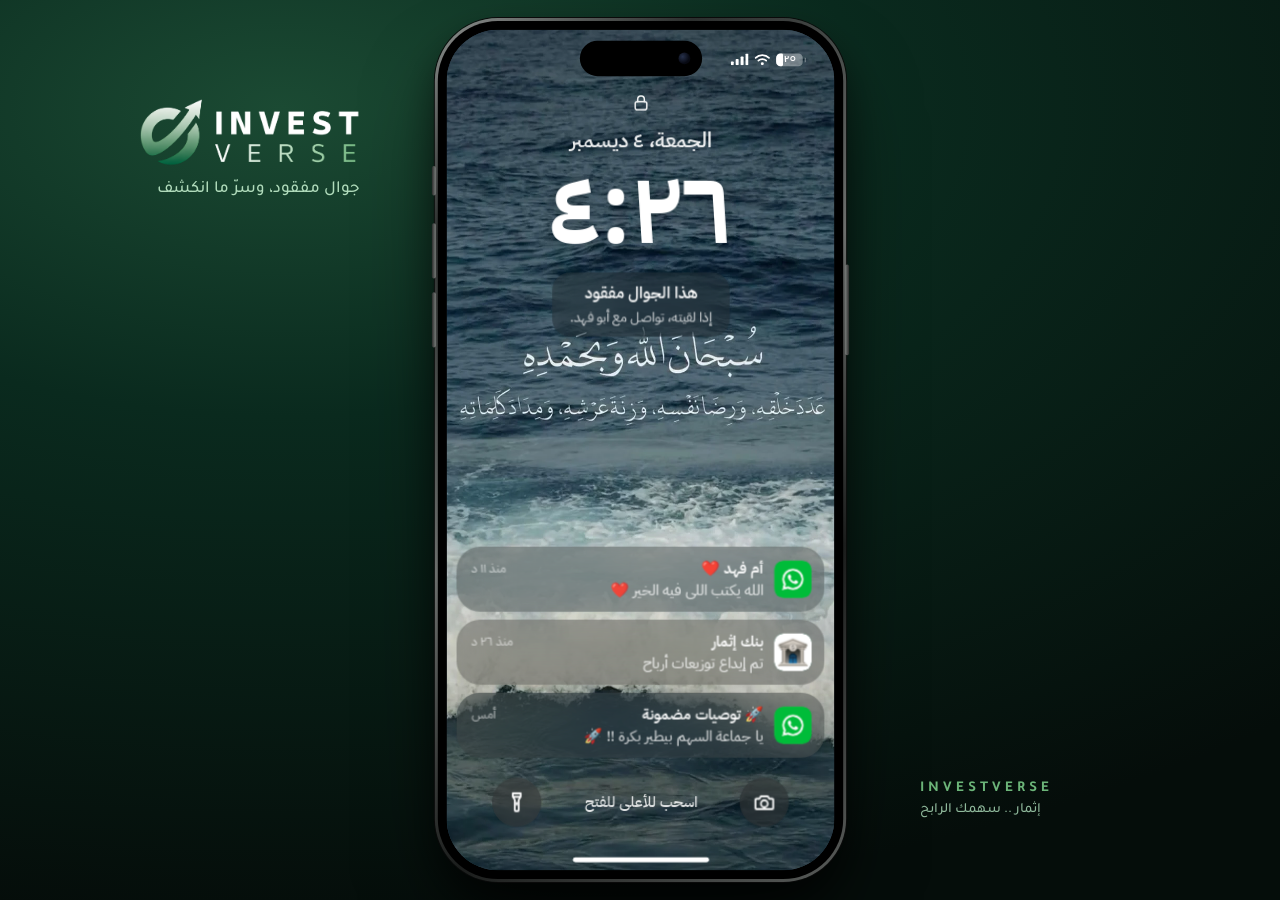
<file: index.html>
<!doctype html>
<html lang="ar" dir="rtl">
  <head>
    <meta charset="utf-8" />
    <meta name="viewport" content="width=device-width, initial-scale=1, viewport-fit=cover, maximum-scale=1" />
    <meta name="theme-color" content="#000000" />
    <meta name="description" content="ضاع جوال أبو فهد، ومعه سر صفقته الرابحة. افتح الجوال، اكتشف الأرقام، واكشف دعوة INVESTVERSE." />
    <meta property="og:type" content="website" />
    <meta property="og:title" content="جوال أبو فهد المفقود | INVESTVERSE" />
    <meta property="og:description" content="جوال مفقود... وسر صفقة رابحة. تقدر تكتشف الرمز؟" />
    <meta property="og:image" content="./assets/investverse-logo.png" />
    <link rel="icon" type="image/png" href="./assets/investverse-icon.png" />
    <title>جوال أبو فهد المفقود | INVESTVERSE</title>
    <link rel="stylesheet" href="styles.css" />
    <script src="config.js" defer></script>
    <script src="script.js" defer></script>
  </head>
  <body>
    <div class="desktop-tag" aria-hidden="true"><img src="assets/investverse-logo.png" alt="" /><span>جوال مفقود، وسرّ ما انكشف</span></div>

    <div class="stage">
      <div class="device" id="device">
        <span class="hw hw-action" aria-hidden="true"></span>
        <span class="hw hw-up" aria-hidden="true"></span>
        <span class="hw hw-down" aria-hidden="true"></span>
        <span class="hw hw-power" aria-hidden="true"></span>

        <div class="phone" id="phone" data-bar="light" data-route="lock">
          <div class="wallpaper" aria-hidden="true"></div>

          <div id="home" class="home" aria-label="الشاشة الرئيسية" inert></div>
          <main id="appwin" class="appwin" aria-label="التطبيق المفتوح" hidden></main>
          <div id="lock" class="lock" aria-label="شاشة القفل"></div>

          <div class="statusbar" dir="ltr" aria-label="شريط حالة الهاتف">
            <span class="sb-left"><span id="status-time" class="sb-time">٩:٤١</span></span>
            <span class="sb-right" aria-hidden="true">
              <svg class="sb-air" viewBox="0 0 24 24"><path d="M10.6 3.6c0-.9.6-1.6 1.4-1.6s1.4.7 1.4 1.6V9l7.6 4.6v1.9l-7.6-2.3v4.6l2.4 1.8v1.6L12 20.3l-3.8.9v-1.6l2.4-1.8v-4.6L3 15.5v-1.9L10.6 9V3.6Z"/></svg>
              <svg class="sb-signal" viewBox="0 0 18 12"><rect x="0" y="8" width="3" height="4" rx=".8"/><rect x="5" y="5.5" width="3" height="6.5" rx=".8"/><rect x="10" y="3" width="3" height="9" rx=".8"/><rect x="15" y="0" width="3" height="12" rx=".8"/></svg>
              <svg class="sb-wifi" viewBox="0 0 16 12"><circle cx="8" cy="10.3" r="1.5"/><path d="M4 7.3a5.7 5.7 0 0 1 8 0M1.2 4.500a9.6 9.6 0 0 1 13.6 0" fill="none" stroke="currentColor" stroke-width="1.7" stroke-linecap="round"/></svg>
              <span class="sb-battery" id="battery" data-state="normal"><b class="bat-num">٢٥</b><i class="bat-fill"><b class="bat-num">٢٥</b></i></span>
            </span>
          </div>
          <div class="island" aria-hidden="true"><span></span></div>

          <div id="alert" class="alert-layer" hidden>
            <div class="alert-box" role="alertdialog" aria-modal="true" aria-labelledby="alert-title" aria-describedby="alert-text">
              <div class="alert-copy"><h2 id="alert-title">البطارية منخفضة</h2><p id="alert-text"></p></div>
              <button type="button" data-action="battery-saver">نمط الطاقة المنخفضة</button>
              <button type="button" class="alert-default" data-action="alert-close">إغلاق</button>
            </div>
          </div>
          <div id="toast" class="banner" role="status" aria-live="polite" hidden></div>
          <div id="coach" class="coach" hidden>اسحب الشريط للأعلى أو اضغطه للرجوع للشاشة الرئيسية</div>
          <button id="home-bar" class="home-bar" type="button" data-action="home" aria-label="الشاشة الرئيسية"><span></span></button>
        </div>
      </div>
    </div>

    <div class="desktop-bottom" aria-hidden="true"><strong>INVESTVERSE</strong><span>إثمار .. سهمك الرابح</span></div>
    <noscript>فعّل JavaScript في المتصفح لتجربة جوال أبو فهد.</noscript>
  </body>
</html>
</file>
<file: styles.css>
/* ==========================================================================
   جوال أبو فهد — INVESTVERSE
   التخطيط: جوال واحد في منتصف الصفحة، كل شي داخله يحاكي نظام iOS.
   ========================================================================== */

@font-face { font-family: 'Plex Arabic'; font-weight: 400; font-display: swap; src: url('assets/fonts/plex-arabic-400.woff2') format('woff2'); unicode-range: U+0600-06FF, U+0750-077F, U+FB50-FDFF, U+FE70-FEFC, U+200C-200E; }
@font-face { font-family: 'Plex Arabic'; font-weight: 500; font-display: swap; src: url('assets/fonts/plex-arabic-500.woff2') format('woff2'); unicode-range: U+0600-06FF, U+0750-077F, U+FB50-FDFF, U+FE70-FEFC, U+200C-200E; }
@font-face { font-family: 'Plex Arabic'; font-weight: 600; font-display: swap; src: url('assets/fonts/plex-arabic-600.woff2') format('woff2'); unicode-range: U+0600-06FF, U+0750-077F, U+FB50-FDFF, U+FE70-FEFC, U+200C-200E; }
@font-face { font-family: 'Plex Arabic'; font-weight: 700; font-display: swap; src: url('assets/fonts/plex-arabic-700.woff2') format('woff2'); unicode-range: U+0600-06FF, U+0750-077F, U+FB50-FDFF, U+FE70-FEFC, U+200C-200E; }
@font-face { font-family: 'Plex Arabic'; font-weight: 400; font-display: swap; src: url('assets/fonts/plex-latin-400.woff2') format('woff2'); unicode-range: U+0000-00FF, U+2000-206F, U+20AC, U+2212; }
@font-face { font-family: 'Plex Arabic'; font-weight: 500; font-display: swap; src: url('assets/fonts/plex-latin-500.woff2') format('woff2'); unicode-range: U+0000-00FF, U+2000-206F, U+20AC, U+2212; }
@font-face { font-family: 'Plex Arabic'; font-weight: 600; font-display: swap; src: url('assets/fonts/plex-latin-600.woff2') format('woff2'); unicode-range: U+0000-00FF, U+2000-206F, U+20AC, U+2212; }
@font-face { font-family: 'Plex Arabic'; font-weight: 700; font-display: swap; src: url('assets/fonts/plex-latin-700.woff2') format('woff2'); unicode-range: U+0000-00FF, U+2000-206F, U+20AC, U+2212; }
@font-face { font-family: 'Tajawal'; font-weight: 500; font-display: swap; src: url('assets/fonts/tajawal-arabic-500.woff2') format('woff2'); unicode-range: U+0600-06FF, U+0750-077F, U+FB50-FDFF, U+FE70-FEFC, U+200C-200E; }
@font-face { font-family: 'Tajawal'; font-weight: 700; font-display: swap; src: url('assets/fonts/tajawal-arabic-700.woff2') format('woff2'); unicode-range: U+0600-06FF, U+0750-077F, U+FB50-FDFF, U+FE70-FEFC, U+200C-200E; }
@font-face { font-family: 'Tajawal'; font-weight: 800; font-display: swap; src: url('assets/fonts/tajawal-arabic-800.woff2') format('woff2'); unicode-range: U+0600-06FF, U+0750-077F, U+FB50-FDFF, U+FE70-FEFC, U+200C-200E; }
@font-face { font-family: 'Tajawal'; font-weight: 500; font-display: swap; src: url('assets/fonts/tajawal-latin-500.woff2') format('woff2'); unicode-range: U+0000-00FF, U+2000-206F; }
@font-face { font-family: 'Tajawal'; font-weight: 700; font-display: swap; src: url('assets/fonts/tajawal-latin-700.woff2') format('woff2'); unicode-range: U+0000-00FF, U+2000-206F; }
@font-face { font-family: 'Tajawal'; font-weight: 800; font-display: swap; src: url('assets/fonts/tajawal-latin-800.woff2') format('woff2'); unicode-range: U+0000-00FF, U+2000-206F; }

:root {
  /* هوية INVESTVERSE */
  --brand: #205D3B;
  --brand-mid: #306E45;
  --brand-light: #6CB579;
  --grey: #4B4A4A;
  --offwhite: #E8E8E8;
  --brand-deep: #0a2a1e;
  /* ألوان النظام */
  --ios-blue: #007aff;
  --ios-green: #34c759;
  --ios-red: #ff3b30;
  --ios-gray: #8e8e93;
  --ios-fill: rgba(118, 118, 128, .12);
  --ios-group: #f2f2f7;
  --hairline: rgba(60, 60, 67, .22);
  --label: #1c1c1e;
  /* الخطوط: خط النظام على أجهزة أبل، وبديل قريب منه على غيرها */
  --ui: -apple-system, BlinkMacSystemFont, 'SF Pro Arabic', 'SF Arabic', 'SF Pro Text', 'Plex Arabic', 'Segoe UI', sans-serif;
  --brand-font: '29LT Bukra', 'Tajawal', 'Plex Arabic', sans-serif;
  color-scheme: light;
  font-synthesis: none;
}

* { box-sizing: border-box; }
html, body { height: 100%; margin: 0; }
html { background: #050d0a; }
body {
  font-family: var(--ui);
  color: #fff;
  overflow: hidden;
  background: radial-gradient(120% 90% at 22% 12%, #1b4a33 0, #0a2a1e 38%, #050d0a 100%);
  -webkit-tap-highlight-color: transparent;
  -webkit-font-smoothing: antialiased;
}
button { font: inherit; color: inherit; cursor: pointer; border: 0; background: none; padding: 0; margin: 0; -webkit-appearance: none; appearance: none; text-align: inherit; }
button:focus-visible, [tabindex]:focus-visible { outline: 2px solid #7fd4ff; outline-offset: 2px; }
h1, h2, p, ul, ol, dl, dd, figure { margin: 0; padding: 0; }
img { max-width: 100%; display: block; }
[hidden] { display: none !important; }
noscript { position: fixed; inset: auto 0 0 0; padding: 16px; text-align: center; background: #000; }

/* --------------------------------------------------------------------------
   خارج الجوال (سطح المكتب)
   -------------------------------------------------------------------------- */
.desktop-tag, .desktop-bottom { position: fixed; z-index: 1; display: flex; flex-direction: column; pointer-events: none; }
.desktop-tag { top: 11%; right: max(5%, calc(50% + 280px)); gap: 14px; align-items: flex-start; }
.desktop-tag img { width: 220px; max-width: 22vw; }
.desktop-tag span { font-family: var(--brand-font); color: #b0dbbb; font-size: 17px; font-weight: 500; }
.desktop-bottom { bottom: 9%; left: max(5%, calc(50% + 280px)); align-items: flex-end; gap: 4px; font-family: var(--brand-font); }
.desktop-bottom strong { font-size: 15px; letter-spacing: 4px; color: #6CB579; }
.desktop-bottom span { font-size: 14px; color: #8fb89b; }

.stage { position: relative; z-index: 2; height: 100%; }
.device {
  position: absolute; top: 50%; left: 50%; margin: -438px 0 0 -208.5px;
  width: 417px; height: 876px; padding: 12px;
  border-radius: 64px;
  background: linear-gradient(140deg, #8c8f8d 0%, #2c2f2e 18%, #6b6e6c 46%, #1b1d1c 72%, #595c5a 100%);
  box-shadow: 0 0 0 1px #0a0a0a, 0 50px 90px -20px rgba(0, 0, 0, .75), 0 18px 36px rgba(0, 0, 0, .45);
  transform: scale(var(--k, 1));
}
.device::before { content: ''; position: absolute; inset: 3px; border-radius: 61px; background: #000; }
.hw { position: absolute; width: 4px; border-radius: 2px; background: linear-gradient(90deg, #2a2c2b, #7a7d7b); }
.hw-action { left: -3px; top: 150px; height: 30px; }
.hw-up { left: -3px; top: 208px; height: 56px; }
.hw-down { left: -3px; top: 278px; height: 56px; }
.hw-power { right: -3px; top: 250px; height: 92px; transform: scaleX(-1); }

.phone {
  --sb: 54px;            /* ارتفاع شريط الحالة */
  --hb: 30px;            /* مساحة شريط الرئيسية */
  --sb-fg: #fff; --sb-ink: #000;
  position: relative; isolation: isolate; overflow: hidden; overflow: clip;
  width: 393px; height: 852px;
  border-radius: 52px;
  background: #000;
  container-type: size;
  user-select: none; -webkit-user-select: none;
  touch-action: manipulation;
}
.phone[data-bar="dark"] { --sb-fg: #000; --sb-ink: #fff; }

.wallpaper { position: absolute; inset: 0; z-index: 0; background: #2b4152 url('assets/wallpaper.webp') center / cover no-repeat; }
.wallpaper::after { content: ''; position: absolute; inset: 0; background: linear-gradient(180deg, rgba(0, 0, 0, .22) 0, rgba(0, 0, 0, 0) 26%, rgba(0, 0, 0, 0) 60%, rgba(0, 0, 0, .28) 100%); }

/* --------------------------------------------------------------------------
   شريط الحالة والجزيرة وشريط الرئيسية
   -------------------------------------------------------------------------- */
.statusbar {
  position: absolute; inset: 0 0 auto 0; z-index: 6; height: var(--sb);
  display: grid; grid-template-columns: 1fr 126px 1fr; align-items: center;
  padding-top: 6px; color: var(--sb-fg); pointer-events: none;
  font-weight: 600; font-size: 16.5px; transition: color .25s;
}
.sb-left { grid-column: 1; justify-self: center; }
.sb-right { grid-column: 3; justify-self: center; display: flex; align-items: center; gap: 6px; }
.phone[data-route="lock"] .sb-time { display: none; }
.sb-signal { width: 18px; height: 12px; fill: currentColor; }
.sb-wifi { width: 16px; height: 12px; fill: currentColor; }
.sb-battery { --bat: 25%; --bat-color: var(--sb-fg); --bat-ink: var(--sb-ink); position: relative; width: 27px; height: 13px; border-radius: 4.5px; background: color-mix(in srgb, var(--sb-fg) 36%, transparent); margin-inline-end: 3px; }
.sb-battery::after { content: ''; position: absolute; right: -3px; top: 4px; width: 1.6px; height: 5px; border-radius: 0 2px 2px 0; background: color-mix(in srgb, var(--sb-fg) 45%, transparent); }
.sb-battery[data-state="low"] { --bat-color: var(--ios-red); --bat-ink: #fff; }
.sb-battery[data-state="saver"] { --bat-color: #ffd60a; --bat-ink: #000; }
.bat-num { position: absolute; left: 0; top: 0; width: 27px; height: 13px; display: grid; place-items: center; font-size: 10.5px; font-weight: 700; line-height: 1; color: var(--sb-fg); }
.bat-fill { position: absolute; left: 0; top: 0; bottom: 0; width: var(--bat); overflow: hidden; border-radius: 4.5px 1.5px 1.5px 4.5px; background: var(--bat-color); transition: width .6s ease, background-color .3s; }
.bat-fill .bat-num { color: var(--bat-ink); }

.island { position: absolute; z-index: 7; top: 11px; left: 50%; width: 124px; height: 36px; margin-left: -62px; border-radius: 20px; background: #000; pointer-events: none; }
.island span { position: absolute; right: 12px; top: 12px; width: 12px; height: 12px; border-radius: 50%; background: radial-gradient(circle at 35% 35%, #26304a, #070912 62%); }

.home-bar { position: absolute; z-index: 7; bottom: 0; left: 50%; width: 190px; height: 28px; margin-left: -95px; cursor: grab; touch-action: none; }
.home-bar span { position: absolute; left: 50%; bottom: 8px; width: 138px; height: 5px; margin-left: -69px; border-radius: 3px; background: var(--sb-fg); transition: background-color .25s, transform .15s; }
.home-bar:hover span { transform: scaleX(1.06); }
.phone[data-route="home"] .home-bar { opacity: 0; pointer-events: none; }

.coach { position: absolute; z-index: 8; bottom: 30px; left: 50%; transform: translateX(-50%); width: max-content; max-width: 78%; padding: 8px 14px; border-radius: 14px; font-size: 12.5px; line-height: 1.5; text-align: center; color: #fff; background: rgba(28, 28, 30, .86); -webkit-backdrop-filter: blur(16px); backdrop-filter: blur(16px); pointer-events: none; animation: coach-in .4s ease-out both; }
.coach::after { content: ''; position: absolute; left: 50%; bottom: -5px; width: 10px; height: 10px; margin-left: -5px; background: inherit; transform: rotate(45deg); border-radius: 2px; }
@keyframes coach-in { from { opacity: 0; transform: translate(-50%, 8px); } }

/* إشعار منسدل من الأعلى */
.banner { position: absolute; z-index: 8; top: calc(var(--sb) + 2px); left: 8px; right: 8px; display: flex; align-items: center; gap: 11px; padding: 12px 13px; border-radius: 24px; color: var(--label); background: rgba(246, 246, 246, .84); -webkit-backdrop-filter: blur(28px) saturate(1.8); backdrop-filter: blur(28px) saturate(1.8); box-shadow: 0 10px 34px rgba(0, 0, 0, .22); }
.banner div { display: flex; flex-direction: column; min-width: 0; }
.banner b { font-size: 15px; font-weight: 600; }
.banner span { font-size: 14.5px; line-height: 1.4; }
.banner-in { animation: banner-in .46s cubic-bezier(.2, .9, .25, 1.1) both; }
.banner-exit { animation: banner-out .26s ease-in both; }
@keyframes banner-in { from { transform: translateY(-130%); } }
@keyframes banner-out { to { transform: translateY(-130%); opacity: 0; } }

/* تنبيه النظام (البطارية منخفضة) */
.alert-layer { position: absolute; inset: 0; z-index: 9; display: grid; place-items: center; background: rgba(0, 0, 0, .22); }
.alert-box { width: 270px; border-radius: 14px; overflow: hidden; text-align: center; color: #000; background: rgba(242, 242, 242, .86); -webkit-backdrop-filter: blur(30px) saturate(1.8); backdrop-filter: blur(30px) saturate(1.8); }
.alert-in .alert-box { animation: alert-in .28s cubic-bezier(.2, .9, .3, 1) both; }
@keyframes alert-in { from { transform: scale(1.18); opacity: 0; } }
.alert-copy { padding: 19px 16px 18px; }
.alert-copy h2 { font-size: 17px; font-weight: 600; line-height: 1.3; }
.alert-copy p { margin-top: 3px; font-size: 13px; line-height: 1.4; }
.alert-box button { display: block; width: 100%; height: 44px; font-size: 17px; text-align: center; color: var(--ios-blue); border-top: .5px solid rgba(60, 60, 67, .36); }
.alert-box button:active { background: rgba(0, 0, 0, .1); }
.alert-box .alert-default { font-weight: 600; }

/* --------------------------------------------------------------------------
   شاشة القفل
   -------------------------------------------------------------------------- */
.lock { position: absolute; inset: 0; z-index: 3; display: flex; flex-direction: column; align-items: center; padding: calc(var(--sb) + 1.2cqh) 0 0; color: #fff; touch-action: none; cursor: grab; will-change: transform; }
.lock-top { display: flex; flex-direction: column; align-items: center; text-shadow: 0 1px 14px rgba(0, 0, 0, .28); }
.lock-padlock { opacity: .95; height: 22px; }
.lock-date { margin-top: 1.2cqh; font-size: 21px; font-weight: 600; opacity: .92; }
.lock-clock { font-size: min(104px, 13.2cqh); font-weight: 600; line-height: 1.02; letter-spacing: -1px; font-variant-numeric: tabular-nums; }
.lock-message { margin-top: 1.4cqh; display: flex; flex-direction: column; align-items: center; gap: 2px; padding: 9px 18px; border-radius: 18px; text-align: center; background: rgba(30, 30, 30, .28); -webkit-backdrop-filter: blur(18px); backdrop-filter: blur(18px); }
.lock-message strong { font-size: 16px; font-weight: 600; }
.lock-message span { font-size: 13.5px; opacity: .88; }
.notification-stack { margin-top: auto; width: 100%; padding: 0 10px; display: flex; flex-direction: column; gap: 8px; }
.notif-card { position: relative; display: flex; align-items: center; gap: 11px; width: 100%; min-height: 66px; padding: 11px 13px; border-radius: 24px; color: #fff; background: rgba(70, 70, 70, .42); -webkit-backdrop-filter: blur(26px) saturate(1.6); backdrop-filter: blur(26px) saturate(1.6); transition: transform .15s, background-color .15s; }
.notif-card:active { transform: scale(.975); background: rgba(90, 90, 90, .5); }
.notif-copy { flex: 1; min-width: 0; display: flex; flex-direction: column; gap: 1px; padding-inline-end: 62px; }
.notif-copy b { font-size: 15px; font-weight: 600; white-space: nowrap; overflow: hidden; text-overflow: ellipsis; }
.notif-copy span { font-size: 15px; line-height: 1.35; opacity: .96; white-space: nowrap; overflow: hidden; text-overflow: ellipsis; }
.notif-card time { position: absolute; top: 12px; inset-inline-end: 15px; font-size: 13px; opacity: .7; }
.mini-icon { flex: none; width: 38px; height: 38px; font-size: 38px; border-radius: 9px; overflow: hidden; display: grid; place-items: center; }
.mini-icon svg { width: 100%; height: 100%; }
.lock-bottom { width: 100%; display: flex; align-items: center; justify-content: space-between; padding: 2.4cqh 46px calc(var(--hb) + 14px); direction: ltr; }
.lock-round { flex: none; width: 50px; height: 50px; border-radius: 50%; display: grid; place-items: center; background: rgba(50, 50, 50, .46); -webkit-backdrop-filter: blur(18px); backdrop-filter: blur(18px); transition: background-color .2s, color .2s, transform .15s; }
button.lock-round:active { transform: scale(1.12); }
.lock-round[aria-pressed="true"] { background: #fff; color: #000; }
.swipe-hint { padding: 8px 10px; font-size: 14.5px; font-weight: 500; opacity: .86; animation: hint-pulse 2.6s ease-in-out infinite; direction: rtl; }
@keyframes hint-pulse { 50% { opacity: .4; } }

/* --------------------------------------------------------------------------
   الشاشة الرئيسية
   -------------------------------------------------------------------------- */
.home { --icon: min(62px, 15.8cqw); position: absolute; inset: 0; z-index: 1; display: flex; flex-direction: column; padding: 0 0 12px; color: #fff; transition: transform .46s cubic-bezier(.2, .85, .2, 1), opacity .3s; }
.home-waiting { opacity: 0; }
.home-behind { transform: scale(.9); opacity: 0; }
.widgets, .home-apps { display: grid; padding: 0 6.4cqw; }
.widgets { grid-template-columns: 1fr 1fr; gap: 0 5.6cqw; }
.widget-slot { display: flex; flex-direction: column; align-items: center; gap: 6px; min-width: 0; }
.widget { position: relative; width: 100%; aspect-ratio: 1; border-radius: 24px; overflow: hidden; box-shadow: 0 8px 22px rgba(0, 0, 0, .18); }
.widget-name, .app-name { font-size: 12px; font-weight: 500; text-shadow: 0 1px 4px rgba(0, 0, 0, .45); }
.widget-photo img { width: 100%; height: 100%; object-fit: cover; }
.widget-photo::after { content: ''; position: absolute; inset: 45% 0 0; background: linear-gradient(180deg, transparent, rgba(0, 0, 0, .58)); }
.widget-photo-text { position: absolute; z-index: 1; inset: auto 14px 12px; display: flex; flex-direction: column; color: #fff; }
.widget-photo-text b { font-size: 16px; font-weight: 700; }
.widget-photo-text small { font-size: 12px; opacity: .9; }
.home-apps { margin-top: 2.6cqh; grid-template-columns: repeat(4, var(--icon)); justify-content: space-between; row-gap: 22px; }
.app-tile { display: flex; flex-direction: column; align-items: center; gap: 6px; width: var(--icon); transition: transform .18s, filter .18s; }
.app-tile:active { transform: scale(.9); filter: brightness(.72); }
.app-name { white-space: nowrap; }
.app-glyph { position: relative; width: var(--icon); height: var(--icon); font-size: var(--icon); border-radius: 22.6%; display: grid; place-items: center; box-shadow: 0 4px 10px rgba(0, 0, 0, .16); }
.app-glyph > svg, .mini-icon > svg { border-radius: inherit; display: block; }
.app-glyph > svg { width: 100%; height: 100%; }
.app-glyph > .app-icon-image, .mini-icon > .app-icon-image { display: block; width: 100%; height: 100%; object-fit: contain; border-radius: inherit; pointer-events: none; }
.icon-gmail > .app-icon-image { width: 76%; height: 76%; }
.icon-whatsapp:has(> .app-icon-image), .icon-alarm:has(> .app-icon-image), .icon-notes:has(> .app-icon-image), .icon-appstore:has(> .app-icon-image), .icon-settings:has(> .app-icon-image), .icon-camera:has(> .app-icon-image) { background: transparent; }
.icon-whatsapp { background: linear-gradient(180deg, #5df27a, #1caf4a); }
.icon-bank { background: linear-gradient(160deg, #1a573f, #0a2a1e); }
.icon-alarm { background: #101010; }
.icon-notes { background: #fff; overflow: hidden; }
.icon-photos { background: linear-gradient(180deg, #fff, #eaf0f5); overflow: hidden; }
.icon-music { background: linear-gradient(180deg, #fc5f77, #f5223e); }
.icon-vault { background: linear-gradient(160deg, #143826, #040a07); }
.icon-vault img { width: 66%; height: 66%; object-fit: contain; }
.icon-camera { background: linear-gradient(180deg, #ececf1, #bcbcc4); }
.icon-settings { background: linear-gradient(180deg, #8e8e93, #48484a); }
.icon-appstore { background: linear-gradient(180deg, #2aa7ff, #0a63f0); }
.icon-phone { background: linear-gradient(180deg, #63e77a, #22b84e); }
.icon-safari, .icon-gmail, .icon-calendar { background: #fff; overflow: hidden; }
.app-glyph.icon-gmail { overflow: visible; }
.cal-ico { width: 100%; height: 100%; display: flex; flex-direction: column; align-items: center; justify-content: center; gap: .04em; line-height: 1; color: #000; }
.icon-calendar > .cal-ico { border-radius: inherit; background: linear-gradient(#fff, #fff) center / 80% 84% no-repeat, url('assets/app-icons/calendar.webp') center / 100% 100% no-repeat; }
.cal-ico i { font-style: normal; font-size: .17em; font-weight: 600; color: var(--ios-red); }
.cal-ico b { font-size: .5em; font-weight: 400; }
.clock-hands line { transform-box: view-box; transform-origin: 30px 30px; }
.hand-h { transform: rotate(var(--hand-h, 300deg)); }
.hand-m { transform: rotate(var(--hand-m, 60deg)); }
.hand-s { transform: rotate(var(--hand-s, 200deg)); }
.app-badge { position: absolute; top: -6px; left: -6px; min-width: 22px; height: 22px; padding: 0 6px; border-radius: 11px; display: grid; place-items: center; font-size: 13px; font-weight: 600; color: #fff; background: var(--ios-red); }
.lock-mini { position: absolute; bottom: -4px; right: -4px; width: 21px; height: 21px; border-radius: 50%; display: grid; place-items: center; color: #3a2a00; background: #ffd426; box-shadow: 0 0 0 2px rgba(0, 0, 0, .28); }
.home-dock { display: grid; grid-template-columns: repeat(4, var(--icon)); justify-content: space-between; margin: 0 3.2cqw; padding: 16px 3.2cqw; border-radius: 36px; background: rgba(190, 190, 190, .3); -webkit-backdrop-filter: blur(26px) saturate(1.5); backdrop-filter: blur(26px) saturate(1.5); }

/* --------------------------------------------------------------------------
   نافذة التطبيق والقوالب المشتركة
   -------------------------------------------------------------------------- */
.appwin { position: absolute; inset: 0; z-index: 2; overflow: hidden; overflow: clip; background: #000; will-change: transform; }
.page { --tint: #0a84ff; --page-bg: #000; --card: #1c1c1e; --bar-bg: rgba(28, 28, 30, .94); --hairline: rgba(84, 84, 88, .62); --ios-fill: rgba(118, 118, 128, .24); --ios-group: #000; --label: #fff; --ios-gray: #98989f; color-scheme: dark; position: absolute; inset: 0; display: flex; flex-direction: column; color: var(--label); background: var(--page-bg); }
.nav { position: relative; z-index: 3; flex: none; padding-top: var(--sb); background: var(--page-bg); transition: box-shadow .2s; }
.page.scrolled .nav { box-shadow: 0 .5px 0 var(--hairline); }
.nav-row { position: relative; height: 44px; display: flex; align-items: center; justify-content: space-between; gap: 8px; padding: 0 16px; }
.nav-text { font-size: 17px; color: var(--tint); min-width: 30px; }
.nav-title { position: absolute; left: 50%; transform: translateX(-50%); font-size: 17px; font-weight: 600; opacity: 0; transition: opacity .2s; pointer-events: none; white-space: nowrap; }
.page.scrolled .nav-title { opacity: 1; }
.nav-actions { display: flex; align-items: center; gap: 18px; color: var(--tint); }
.nav-pill { padding: 4px 12px; border-radius: 14px; font-size: 14px; font-weight: 600; color: var(--label); background: var(--ios-fill); }
.nav-back { display: flex; align-items: center; gap: 1px; height: 44px; margin-inline-start: -10px; padding-inline-end: 8px; font-size: 17px; color: var(--tint); }
.nav-back:active { opacity: .4; }
.scroll { flex: 1; min-height: 0; overflow-y: auto; overscroll-behavior: contain; -webkit-overflow-scrolling: touch; scrollbar-width: none; }
.scroll::-webkit-scrollbar, .pv-track::-webkit-scrollbar, .pv-strip::-webkit-scrollbar { display: none; }
.large-title { margin: 2px 16px 8px; font-size: 34px; font-weight: 700; line-height: 1.25; }
.search-field { display: flex; align-items: center; gap: 6px; height: 36px; margin: 0 16px 10px; padding: 0 9px; border-radius: 10px; font-size: 17px; color: var(--ios-gray); background: var(--ios-fill); }
.tabbar { position: absolute; z-index: 4; left: 16px; right: 16px; bottom: calc(var(--hb) - 8px); display: flex; padding: 5px; border-radius: 34px; background: rgba(44, 44, 46, .7); -webkit-backdrop-filter: blur(26px) saturate(1.6); backdrop-filter: blur(26px) saturate(1.6); box-shadow: inset 0 0 0 .5px rgba(255, 255, 255, .14), 0 8px 24px rgba(0, 0, 0, .35); }
.tab { flex: 1; min-width: 0; display: flex; flex-direction: column; align-items: center; gap: 1px; padding: 7px 0 6px; border-radius: 29px; color: #fff; }
.tab small { max-width: 100%; overflow: hidden; text-overflow: ellipsis; font-size: 10.5px; font-weight: 600; white-space: nowrap; }
@container (max-width: 350px) { .tab small { font-size: 9px; } }
.tab-active { color: var(--tint); background: rgba(255, 255, 255, .12); }
.page:has(> .tabbar) > .scroll { padding-bottom: 108px; }

/* ---------------------------- واتساب ---------------------------- */
.page-whatsapp, .page-chat { --tint: #2fd063; }
.chat-list { display: flex; flex-direction: column; }
.chat-preview { display: flex; align-items: center; gap: 12px; width: 100%; padding-inline-start: 16px; }
.chat-preview:active { background: rgba(0, 0, 0, .06); }
.chat-avatar { flex: none; width: 52px; height: 52px; border-radius: 50%; display: grid; place-items: center; font-size: 22px; font-weight: 600; color: rgba(0, 0, 0, .62); }
.chat-preview-copy { flex: 1; min-width: 0; display: flex; flex-direction: column; gap: 3px; padding: 11px 0; padding-inline-end: 16px; box-shadow: 0 .5px 0 var(--hairline); }
.chat-line { display: flex; align-items: baseline; justify-content: space-between; gap: 10px; }
.chat-line strong { font-size: 16.5px; font-weight: 600; white-space: nowrap; overflow: hidden; text-overflow: ellipsis; }
.chat-line time { flex: none; font-size: 13.5px; color: var(--ios-gray); }
.chat-line time.is-unread { color: var(--tint); font-weight: 600; }
.chat-line small { font-size: 15px; color: var(--ios-gray); white-space: nowrap; overflow: hidden; text-overflow: ellipsis; }
.ticks { font-style: normal; font-size: .82em; letter-spacing: -3px; color: #34a8e6; }
.unread { flex: none; align-self: center; min-width: 21px; height: 21px; padding: 0 6px; border-radius: 11px; display: grid; place-items: center; font-size: 12.5px; font-weight: 600; color: #fff; background: var(--tint); }
.list-end-note { margin: 18px 24px 26px; font-size: 12px; text-align: center; color: #a1a1a6; }

.page-chat { --page-bg: #1c1c1e; }
.chat-nav .nav-row { padding-inline-end: 18px; }
.chat-head { flex: 1; min-width: 0; display: flex; align-items: center; gap: 9px; }
.header-avatar { width: 36px; height: 36px; font-size: 16px; }
.chat-head-copy { min-width: 0; display: flex; flex-direction: column; line-height: 1.25; }
.chat-head-copy strong { font-size: 16px; font-weight: 600; white-space: nowrap; overflow: hidden; text-overflow: ellipsis; }
.chat-head-copy small { font-size: 12px; color: var(--ios-gray); white-space: nowrap; overflow: hidden; text-overflow: ellipsis; }
.chat-background { background: #efe8dc; padding: 6px 10px 12px; box-shadow: inset 0 .5px 0 var(--hairline); }
.chat-day { width: max-content; max-width: 86%; margin: 8px auto; padding: 4px 11px; border-radius: 9px; font-size: 12.5px; text-align: center; color: #54606a; background: rgba(255, 255, 255, .92); box-shadow: 0 1px .5px rgba(0, 0, 0, .1); }
.chat-system { background: #fdf3c8; }
.bubble-column { display: flex; flex-direction: column; gap: 2px; }
.bubble-row { display: flex; }
.bubble-row.has-tail { margin-top: 6px; }
.bubble-row.me { justify-content: flex-end; }
.message-bubble { max-width: 80%; padding: 6px 10px 6px; border-radius: 16px; font-size: 16px; line-height: 1.42; background: #fff; box-shadow: 0 1px .5px rgba(0, 0, 0, .13); user-select: text; -webkit-user-select: text; }
.bubble-row.me .message-bubble { background: #d7f8c8; }
.bubble-row.them.has-tail .message-bubble { border-start-start-radius: 5px; }
.bubble-row.me.has-tail .message-bubble { border-start-end-radius: 5px; }
.bubble-author { display: block; font-size: 13px; font-weight: 600; color: #c0507a; direction: ltr; text-align: right; }
.bubble-row:nth-child(2) .bubble-author { color: #2c7fc9; }
.bubble-row:nth-child(3) .bubble-author { color: #b0791a; }
.bubble-time { float: inline-end; margin: 9px 0 -2px; margin-inline-start: 12px; font-size: 11px; line-height: 1; color: #7d8a85; white-space: nowrap; }
.inline-chat-photo { width: 208px; aspect-ratio: 1; object-fit: cover; margin: -1px -5px 5px; max-width: calc(100% + 10px); border-radius: 12px; }
.voice { display: flex; align-items: center; gap: 9px; direction: ltr; padding: 3px 0; }
.voice-play { color: #6b7780; display: grid; }
.voice-wave { display: flex; align-items: center; gap: 2px; height: 22px; }
.voice-wave i { width: 2.5px; border-radius: 2px; background: #b3bcc2; }
.voice-len { font-size: 12px; color: #7d8a85; }
.chat-compose { flex: none; display: flex; align-items: center; gap: 12px; padding: 7px 12px calc(var(--hb) - 2px); color: var(--label); background: #f6f6f6; box-shadow: 0 -.5px 0 var(--hairline); }
.compose-field { flex: 1; height: 34px; border-radius: 17px; background: #fff; box-shadow: inset 0 0 0 .5px rgba(60, 60, 67, .3); }

/* ---------------------------- بنك إثمار ---------------------------- */
.page-bank { --tint: #6CB579; --page-bg: #000; }
.bank-user { display: flex; align-items: center; gap: 10px; }
.bank-user > span:last-child { display: flex; flex-direction: column; line-height: 1.25; }
.bank-user small { font-size: 12px; color: var(--ios-gray); }
.bank-user strong { font-size: 16px; font-weight: 600; }
.bank-avatar { width: 38px; height: 38px; border-radius: 50%; display: grid; place-items: center; font-weight: 700; color: #fff; background: linear-gradient(150deg, var(--brand-mid), var(--brand)); }
.balance-card { position: relative; overflow: hidden; display: flex; flex-direction: column; margin: 8px 16px 0; padding: 16px 18px 15px; border-radius: 22px; color: #fff; background: linear-gradient(135deg, #205D3B 0, #114530 55%, #0a2a1e 100%); box-shadow: 0 14px 28px -12px rgba(15, 70, 45, .6); }
.balance-card::before { content: ''; position: absolute; left: -50px; top: -70px; width: 210px; height: 210px; border-radius: 50%; border: 34px solid rgba(108, 181, 121, .14); }
.balance-top { position: relative; display: flex; align-items: center; justify-content: space-between; font-size: 13px; color: rgba(255, 255, 255, .78); }
.balance-eye { width: 34px; height: 34px; border-radius: 50%; display: grid; place-items: center; background: rgba(255, 255, 255, .14); }
.balance-label { position: relative; margin-top: 10px; font-size: 13.5px; color: rgba(255, 255, 255, .8); }
.balance-amount { position: relative; align-self: flex-start; font-size: 35px; font-weight: 700; line-height: 1.25; font-variant-numeric: tabular-nums; }
.balance-amount small { font-size: 16px; font-weight: 500; opacity: .85; }
.balance-foot { position: relative; display: flex; align-items: center; justify-content: space-between; margin-top: 12px; padding-top: 11px; border-top: .5px solid rgba(255, 255, 255, .2); font-size: 13px; font-weight: 600; }
.balance-foot i { font-style: normal; font-weight: 400; font-size: 11.5px; padding: 3px 9px; border-radius: 10px; background: rgba(255, 255, 255, .14); }
.quick-actions { display: grid; grid-template-columns: repeat(4, 1fr); margin: 18px 12px 16px; }
.quick-actions span { display: flex; flex-direction: column; align-items: center; gap: 7px; font-size: 12.5px; color: #3a3a3c; }
.quick-actions i { width: 52px; height: 52px; border-radius: 50%; display: grid; place-items: center; color: var(--brand); background: #fff; box-shadow: 0 2px 8px rgba(0, 0, 0, .05); }
.balance-tag { display: flex; align-items: center; justify-content: space-between; gap: 10px; margin: 0 16px; padding: 13px 16px; border-radius: 14px; background: #fff; border-inline-start: 4px solid var(--brand-light); }
.balance-tag span { font-size: 14.5px; color: var(--grey); }
.balance-tag b { font-size: 14.5px; font-weight: 700; color: var(--brand); }
.bank-section-heading { display: flex; align-items: baseline; justify-content: space-between; margin: 22px 20px 8px; }
.bank-section-heading h2 { font-size: 19px; font-weight: 700; }
.bank-section-heading span { font-size: 14px; color: var(--tint); }
.transactions { margin: 0 16px; border-radius: 14px; background: #fff; overflow: hidden; }
.transaction { display: flex; align-items: center; gap: 12px; padding: 12px 14px; }
.transaction + .transaction { box-shadow: inset 0 .5px 0 var(--hairline); }
.transaction-icon { flex: none; width: 36px; height: 36px; border-radius: 50%; display: grid; place-items: center; }
.transaction-icon.pos { color: #1d8a45; background: #e2f4e7; }
.transaction-icon.neg { color: var(--grey); background: var(--offwhite); }
.transaction-info { flex: 1; min-width: 0; display: flex; flex-direction: column; gap: 1px; }
.transaction-info strong { font-size: 15.5px; font-weight: 600; }
.transaction-info small { font-size: 12.5px; color: var(--ios-gray); }
.amount { font-size: 15.5px; font-weight: 600; font-variant-numeric: tabular-nums; }
.amount.pos { color: #1d8a45; }
.sim-disclaimer { margin: 16px 26px 26px; font-size: 11.5px; line-height: 1.6; text-align: center; color: #a1a1a6; }

/* ---------------------------- المنبّه ---------------------------- */
.page-alarm { --tint: #ff9f0a; --page-bg: #000; --bar-bg: rgba(22, 22, 22, .96); --hairline: rgba(84, 84, 88, .65); color: #fff; }
.alarm-caption { margin: 14px 16px 0; padding-bottom: 8px; font-size: 20px; font-weight: 700; box-shadow: 0 .5px 0 var(--hairline); }
.alarm-card { display: flex; align-items: center; justify-content: space-between; margin: 0 16px; padding: 8px 0 12px; box-shadow: 0 .5px 0 var(--hairline); transition: color .2s; }
.alarm-detail { display: flex; flex-direction: column; }
.alarm-detail strong { font-size: 60px; font-weight: 300; line-height: 1.12; font-variant-numeric: tabular-nums; }
.alarm-detail strong small { margin-inline-start: 4px; font-size: 30px; font-weight: 300; }
.alarm-detail span { font-size: 15px; }
.alarm-off { color: var(--ios-gray); }
.toggle-switch { position: relative; flex: none; width: 51px; height: 31px; border-radius: 16px; background: #39393d; transition: background-color .25s; }
.toggle-switch span { position: absolute; top: 2px; right: 2px; width: 27px; height: 27px; border-radius: 50%; background: #fff; box-shadow: 0 2px 5px rgba(0, 0, 0, .3); transition: transform .25s cubic-bezier(.3, 1.3, .5, 1); }
.toggle-switch.on { background: var(--ios-green); }
.toggle-switch.on span { transform: translateX(-20px); }
.alarm-none { margin: 26px 16px; font-size: 14px; text-align: center; color: #636366; }

/* ---------------------------- الملاحظات ---------------------------- */
.page-notes, .page-note { --tint: #ffd60a; }
.page-notes { --page-bg: var(--ios-group); }
.notes-section { margin: 14px 20px 8px; font-size: 20px; font-weight: 700; }
.notes-grid { display: flex; flex-direction: column; margin: 0 16px 8px; border-radius: 12px; background: #fff; overflow: hidden; }
.note-card { display: flex; flex-direction: column; gap: 2px; width: 100%; padding: 11px 16px; }
.note-card + .note-card { box-shadow: inset 0 .5px 0 var(--hairline); }
.note-card:active { background: rgba(0, 0, 0, .06); }
.note-card strong { font-size: 16.5px; font-weight: 600; white-space: nowrap; overflow: hidden; text-overflow: ellipsis; }
.note-meta { display: flex; gap: 8px; font-size: 14.5px; color: var(--ios-gray); min-width: 0; }
.note-meta time { flex: none; color: #6c6c70; }
.note-meta span { white-space: nowrap; overflow: hidden; text-overflow: ellipsis; }
.notes-toolbar { flex: none; display: grid; grid-template-columns: 1fr auto 1fr; align-items: center; padding: 11px 20px calc(var(--hb) - 2px); font-size: 12px; color: var(--label); background: var(--bar-bg); box-shadow: 0 -.5px 0 var(--hairline); }
.notes-toolbar > :last-child { justify-self: end; color: var(--tint); display: grid; }
.note-tools { display: flex; justify-content: space-between; color: var(--tint); }
.single-note { padding: 2px 20px 30px; user-select: text; -webkit-user-select: text; }
.note-stamp { margin-bottom: 10px; font-size: 13px; text-align: center; color: var(--ios-gray); }
.single-note h2 { margin-bottom: 8px; font-size: 27px; font-weight: 700; line-height: 1.35; }
.note-lines { list-style: none; font-size: 17.5px; line-height: 1.85; }
.note-checklist li { display: flex; align-items: center; gap: 10px; padding: 3px 0; }
.check-circle { flex: none; width: 23px; height: 23px; border-radius: 50%; display: grid; place-items: center; color: #fff; box-shadow: inset 0 0 0 1.5px #c7c7cc; }
.note-done .check-circle { background: var(--tint); box-shadow: none; }
.note-done > span:last-child { color: var(--ios-gray); }
.note-fields { display: flex; flex-direction: column; gap: 14px; margin-top: 6px; font-size: 17.5px; }
.note-fields div { display: flex; flex-direction: column; gap: 1px; padding-bottom: 12px; box-shadow: 0 .5px 0 var(--hairline); }
.note-fields div:last-child { box-shadow: none; }
.note-fields dt { font-size: 14px; color: var(--ios-gray); }
.note-fields dd { font-size: 19px; font-weight: 500; text-align: right; letter-spacing: .2px; overflow-wrap: anywhere; }

/* ---------------------------- الصور ---------------------------- */
.gallery-intro { margin-bottom: 10px; }
.gallery-intro .large-title { margin-bottom: 0; }
.gallery-intro p { margin: 0 16px; font-size: 15px; font-weight: 600; color: var(--ios-gray); }
.photo-grid { display: grid; grid-template-columns: repeat(3, 1fr); gap: 2px; }
.gallery-tile { position: relative; aspect-ratio: 1; overflow: hidden; background: #e5e5ea; }
.gallery-tile img { width: 100%; height: 100%; object-fit: cover; transition: filter .15s; }
.gallery-tile:active img { filter: brightness(.75); }
.gallery-count { margin: 18px 0 26px; font-size: 15px; font-weight: 600; text-align: center; }

.page-photo { --page-bg: #000; --tint: #0a84ff; color: #fff; }
.pv-title { position: absolute; left: 50%; transform: translateX(-50%); display: flex; flex-direction: column; align-items: center; line-height: 1.25; }
.pv-title strong { font-size: 15.5px; font-weight: 600; }
.pv-title small { font-size: 11.5px; opacity: .7; }
.pv-track { flex: 1; min-height: 0; min-width: 0; display: flex; overflow-x: auto; overflow-y: hidden; scroll-snap-type: x mandatory; scrollbar-width: none; overscroll-behavior: contain; }
.pv-slide { flex: 0 0 100%; min-width: 0; scroll-snap-align: center; scroll-snap-stop: always; display: grid; place-items: center; }
.pv-slide img { width: 100%; max-height: 100%; object-fit: contain; }
.photo-caption { flex: none; padding: 10px 20px 8px; min-height: 66px; user-select: text; -webkit-user-select: text; }
.photo-caption h2 { font-size: 17px; font-weight: 600; }
.photo-caption p { font-size: 14.5px; color: #aeaeb2; line-height: 1.5; }
.pv-strip { flex: none; display: flex; justify-content: center; align-items: center; gap: 2px; height: 46px; padding: 0 10px; overflow-x: auto; }
.pv-strip button { flex: none; width: 26px; height: 38px; overflow: hidden; border-radius: 2px; opacity: .7; transition: width .2s, margin .2s, opacity .2s; }
.pv-strip button img { width: 100%; height: 100%; object-fit: cover; }
.pv-strip button.is-current { width: 40px; margin: 0 7px; opacity: 1; border-radius: 4px; }
.pv-tools { flex: none; display: flex; justify-content: space-between; padding: 10px 28px calc(var(--hb) + 2px); color: var(--tint); }

/* ---------------------------- الأغاني ---------------------------- */
.page-music { --tint: #ff375f; }
.music-scroll { display: flex; flex-direction: column; }
.empty-music { flex: 1; display: flex; flex-direction: column; align-items: center; justify-content: center; gap: 6px; padding: 0 38px 16cqh; text-align: center; color: var(--tint); }
.empty-music h2 { margin-top: 10px; font-size: 22px; font-weight: 700; color: var(--label); }
.empty-music p { font-size: 15.5px; line-height: 1.55; color: var(--ios-gray); }

/* ---------------------------- INVESTVERSE: رمز الدخول ---------------------------- */
.page-vault { --page-bg: #0b1410; color: #fff; overflow: hidden; overflow: clip; }
.vault-backdrop { position: absolute; inset: -60px; background: url('assets/wallpaper.webp') center / cover; filter: blur(38px) brightness(.5) saturate(1.2); }
.vault-content { --key: min(78px, 20cqw, 9.2cqh); position: relative; flex: 1; display: flex; flex-direction: column; align-items: center; padding: calc(var(--sb) + 2.2cqh) 20px calc(var(--hb) + 6px); overflow-y: auto; scrollbar-width: none; }
.vault-logo { width: 56px; height: 56px; border-radius: 13px; display: grid; place-items: center; background: linear-gradient(160deg, #143826, #040a07); box-shadow: 0 6px 18px rgba(0, 0, 0, .35); }
.vault-logo img { width: 66%; }
.vault-lock { display: flex; align-items: center; gap: 5px; margin-top: 1.2cqh; font-size: 13px; opacity: .82; }
.vault-content h1 { margin-top: 1.4cqh; font-size: 20px; font-weight: 500; }
.vault-subtitle { margin-top: 3px; max-width: 270px; font-size: 13px; line-height: 1.5; text-align: center; opacity: .72; }
.digits { display: flex; gap: 22px; margin-top: 2.2cqh; direction: ltr; }
.digit-cell { width: 13px; height: 13px; border-radius: 50%; box-shadow: inset 0 0 0 1.3px #fff; transition: background-color .1s; }
.digit-cell.filled { background: #fff; }
.digits.shake { animation: shake .42s cubic-bezier(.36, .07, .19, .97) both; }
@keyframes shake { 15%, 55%, 90% { transform: translateX(-11px); } 35%, 75% { transform: translateX(11px); } }
.pass-error { min-height: 22px; margin-top: 8px; font-size: 13.5px; text-align: center; color: #ffc9c2; }
.keypad { display: grid; grid-template-columns: repeat(3, var(--key)); gap: min(15px, 1.8cqh) min(26px, 6.4cqw); margin-top: 1cqh; direction: ltr; }
.keypad button { width: var(--key); height: var(--key); border-radius: 50%; display: grid; place-items: center; font-size: calc(var(--key) * .46); font-weight: 300; line-height: 1; text-align: center; background: rgba(255, 255, 255, .17); -webkit-backdrop-filter: blur(16px); backdrop-filter: blur(16px); transition: background-color .28s; font-variant-numeric: tabular-nums; }
.keypad button:active { background: rgba(255, 255, 255, .5); transition: none; }
.keypad .key-back { background: none; -webkit-backdrop-filter: none; backdrop-filter: none; }
.vault-forgot { margin-top: 1.8cqh; padding: 6px 12px; font-size: 15px; opacity: .92; }
.pass-hint { display: flex; flex-direction: column; gap: 2px; max-width: 290px; margin-top: 4px; padding: 10px 14px; border-radius: 14px; font-size: 13.5px; line-height: 1.55; text-align: center; background: rgba(255, 255, 255, .14); }

/* ---------------------------- INVESTVERSE: بوستر المعرض ---------------------------- */
.page-invite { --page-bg: #e6eaed; --tint: var(--brand); --label: #1c1c1e; color-scheme: light; font-family: var(--brand-font); }
.invite-content { padding-top: var(--sb); }
.invite-poster { width: 100%; height: auto; }
.invite-foot { display: flex; flex-direction: column; align-items: center; gap: 12px; padding: 18px 22px calc(var(--hb) + 14px); text-align: center; background: #fff; }
.event-notes { font-size: 14px; line-height: 1.7; color: var(--grey); }
.invite-actions { width: 100%; display: flex; gap: 10px; }
.invite-actions button { flex: 1; display: flex; align-items: center; justify-content: center; gap: 7px; height: 50px; border-radius: 14px; font-size: 16px; font-weight: 800; transition: transform .15s, filter .15s; }
.invite-actions button:active { transform: scale(.97); filter: brightness(.9); }
.register-button { color: #fff; background: var(--brand); }
.map-button { color: var(--brand); box-shadow: inset 0 0 0 1.5px var(--brand); }
.closing-disclaimer { max-width: 290px; font-size: 11.5px; line-height: 1.7; color: #8a8f8c; }
.restart-button { display: flex; align-items: center; gap: 6px; padding: 9px 16px; border-radius: 18px; font-size: 13.5px; font-weight: 700; color: var(--brand); box-shadow: inset 0 0 0 1px rgba(32, 93, 59, .35); }

/* --------------------------------------------------------------------------
   صفحات الشاشة الرئيسية وودجت البطارية
   -------------------------------------------------------------------------- */
.home-pager { flex: 1; min-height: 0; display: flex; overflow-x: auto; overflow-y: hidden; scroll-snap-type: x mandatory; scrollbar-width: none; overscroll-behavior: contain; }
.home-pager::-webkit-scrollbar { display: none; }
.home-page { flex: 0 0 100%; min-width: 0; scroll-snap-align: start; scroll-snap-stop: always; padding-top: calc(var(--sb) + 2.2cqh); }
.home-page > .home-apps:first-child { margin-top: 0; }
.home-dots { align-self: center; display: flex; gap: 8px; padding: 9px 14px; margin-bottom: 8px; border-radius: 14px; }
.home-dots i { width: 7px; height: 7px; border-radius: 50%; background: rgba(255, 255, 255, .42); transition: background-color .2s; }
.home-dots i.on { background: #fff; }
.widget-battery { display: flex; flex-direction: column; justify-content: space-between; align-items: flex-start; padding: 16px; color: #fff; background: rgba(30, 30, 32, .74); -webkit-backdrop-filter: blur(24px); backdrop-filter: blur(24px); }
.bat-ring { --ring: #30d158; width: 58px; height: 58px; border-radius: 50%; display: grid; place-items: center; background: conic-gradient(var(--ring) calc(var(--p) * 1%), rgba(255, 255, 255, .16) 0); }
.bat-ring[data-state="low"] { --ring: #ff453a; }
.bat-ring[data-state="saver"] { --ring: #ffd60a; }
.bat-ring span { width: 46px; height: 46px; border-radius: 50%; display: grid; place-items: center; background: #1e1e20; }
.widget-battery b { font-size: 34px; font-weight: 500; line-height: 1; }
.sb-air { display: none; width: 15px; height: 15px; fill: currentColor; }
.phone[data-air] .sb-air { display: block; }
.phone[data-air] .sb-signal, .phone[data-air] .sb-wifi { display: none; }

/* --------------------------------------------------------------------------
   الوضع الداكن لعناصر التطبيقات
   -------------------------------------------------------------------------- */
.nav-pill { color: #fff; }
.chat-avatar { color: rgba(0, 0, 0, .66); }
.chat-background { background: #0b1014; }
.chat-day { color: #aeb9c0; background: #1c262d; box-shadow: none; }
.chat-system { color: #e6d98a; background: #2b2817; }
.message-bubble { color: #fff; background: #232528; box-shadow: none; }
.bubble-row.me .message-bubble { background: #12523a; }
.bubble-author { color: #ff86b4; }
.bubble-row:nth-child(2) .bubble-author { color: #6cb4ff; }
.bubble-row:nth-child(3) .bubble-author { color: #f0b84a; }
.bubble-time, .voice-len { color: rgba(255, 255, 255, .55); }
.voice-play { color: #c9d1d6; }
.voice-wave i { background: #6b767d; }
.chat-compose { color: #fff; background: #1c1c1e; }
.compose-field { background: #2c2c2e; box-shadow: none; }
.quick-actions span { color: #d1d1d6; }
.quick-actions i { color: #6CB579; background: #1c1c1e; box-shadow: none; }
.balance-tag, .transactions, .notes-grid { background: var(--card); }
.balance-tag span { color: #c7c7cc; }
.balance-tag b { color: #6CB579; }
.transaction-icon.pos { color: #30d158; background: rgba(48, 209, 88, .16); }
.transaction-icon.neg { color: #c7c7cc; background: #2c2c2e; }
.amount.pos { color: #30d158; }
.note-meta time { color: #aeaeb2; }
.check-circle { color: #000; box-shadow: inset 0 0 0 1.5px #5a5a5e; }
.gallery-tile { background: #1c1c1e; }
.banner { color: #fff; background: rgba(44, 44, 46, .8); }
.list-end-note, .sim-disclaimer { color: #6e6e73; }

/* --------------------------------------------------------------------------
   أزرار زجاجية مشتركة
   -------------------------------------------------------------------------- */
.glass-row { height: 52px; }
.glass-pill, .glass-round, .segmented { background: rgba(118, 118, 128, .26); box-shadow: inset 0 0 0 .5px rgba(255, 255, 255, .1); }
.glass-pill { height: 40px; padding: 0 16px; border-radius: 20px; display: grid; place-items: center; font-size: 16px; font-weight: 500; }
.glass-round { flex: none; width: 40px; height: 40px; border-radius: 50%; display: grid; place-items: center; }
.glass-big { width: 52px; height: 52px; }
.segmented { display: flex; padding: 3px; border-radius: 22px; }
.segmented button { height: 36px; padding: 0 18px; border-radius: 18px; font-size: 15.5px; font-weight: 600; text-align: center; color: #fff; transition: background-color .2s; }
.segmented button.on { background: rgba(255, 255, 255, .17); }

/* ---------------------------- الهاتف ---------------------------- */
.call-row { display: flex; align-items: center; gap: 12px; padding: 0 16px; }
.call-row + .call-row { box-shadow: inset 0 .5px 0 var(--hairline); }
.call-row .chat-avatar { width: 46px; height: 46px; font-size: 20px; }
.call-copy { flex: 1; min-width: 0; display: flex; flex-direction: column; gap: 1px; padding: 12px 0; }
.call-copy strong { font-size: 17px; font-weight: 600; white-space: nowrap; overflow: hidden; text-overflow: ellipsis; }
.call-copy strong.is-missed { color: #ff453a; }
.call-copy small { display: flex; align-items: center; gap: 4px; font-size: 14.5px; color: var(--ios-gray); }
.call-row time { flex: none; font-size: 15px; color: var(--ios-gray); }
.call-info { flex: none; width: 34px; height: 34px; border-radius: 50%; display: grid; place-items: center; font: 600 17px Georgia, serif; color: #0a84ff; background: rgba(118, 118, 128, .22); }

/* ---------------------------- الإعدادات ---------------------------- */
.set-scroll { padding-bottom: 96px; }
.set-group { margin: 0 16px 24px; border-radius: 24px; background: var(--card); overflow: hidden; }
.set-row, .set-profile { display: flex; align-items: center; gap: 12px; min-height: 52px; padding: 0 16px; }
.set-row + .set-row, .set-profile + .set-row { box-shadow: inset 0 .5px 0 var(--hairline); }
.set-profile { padding: 14px 16px; }
.set-avatar { flex: none; width: 60px; height: 60px; border-radius: 50%; display: grid; place-items: center; font-size: 26px; font-weight: 600; color: #fff; background: linear-gradient(150deg, #8e8e93, #48484a); }
.set-profile-copy { flex: 1; min-width: 0; display: flex; flex-direction: column; }
.set-profile-copy strong { font-size: 21px; font-weight: 600; }
.set-profile-copy small { font-size: 13.5px; color: var(--ios-gray); }
.set-ico { flex: none; width: 30px; height: 30px; border-radius: 8px; display: grid; place-items: center; background: #2c2c2e; box-shadow: inset 0 0 0 .5px rgba(255, 255, 255, .08); }
.set-label { flex: 1; font-size: 17px; }
.set-value { font-size: 16.5px; color: var(--ios-gray); white-space: nowrap; }
.set-chev { display: grid; color: #5a5a5e; margin-inline-end: -4px; }
.float-search { position: absolute; z-index: 4; left: 22px; right: 22px; bottom: calc(var(--hb) - 6px); display: flex; align-items: center; gap: 8px; height: 46px; padding: 0 16px; border-radius: 23px; font-size: 17px; color: #aeaeb2; background: rgba(58, 58, 60, .78); -webkit-backdrop-filter: blur(24px); backdrop-filter: blur(24px); box-shadow: inset 0 0 0 .5px rgba(255, 255, 255, .14), 0 8px 24px rgba(0, 0, 0, .4); }
.float-search span { flex: 1; }

/* ---------------------------- التقويم ---------------------------- */
.cal-head { font-size: 25px; font-weight: 700; color: #8e8e93; }
.cal-head b { color: #fff; }
.cal-week, .cal-month { display: grid; grid-template-columns: repeat(7, 1fr); }
.cal-week { padding: 4px 6px 6px; font-size: 12.5px; font-weight: 600; text-align: center; box-shadow: 0 .5px 0 var(--hairline); }
.cal-week .is-weekend { color: #8e8e93; }
.cal-scroll { padding: 0 6px 120px; }
.cal-month { margin-top: 8px; }
.cal-month-label { padding: 8px 8px 4px; font-size: 22px; font-weight: 700; }
.cal-month-label.is-current { color: #ff453a; }
.cal-cell { display: flex; flex-direction: column; align-items: center; gap: 3px; min-height: 72px; padding-top: 6px; color: #fff; box-shadow: inset 0 .5px 0 var(--hairline); }
.cal-n { display: flex; flex-direction: column; align-items: center; justify-content: center; min-width: 42px; height: 42px; padding: 0 2px; border-radius: 21px; line-height: 1.08; }
.cal-n b { font-size: 20px; font-weight: 600; }
.cal-n small { font-size: 10.5px; color: #98989f; white-space: nowrap; }
.cal-n small.hj-first { font-size: 9px; color: #fff; box-shadow: 0 1px 0 #ff453a; }
.cal-cell.is-weekend b { color: #8e8e93; }
.cal-cell.is-today .cal-n { background: #ff453a; }
.cal-cell.is-today b, .cal-cell.is-today small { color: #fff; }
.cal-dots { display: flex; gap: 2px; height: 6px; }
.cal-dots i { width: 6px; height: 6px; border-radius: 50%; }
button.cal-cell:active .cal-n { background: rgba(255, 255, 255, .16); }
.cal-float { position: absolute; z-index: 4; left: 18px; right: 18px; bottom: calc(var(--hb) - 6px); display: flex; align-items: center; justify-content: space-between; }
.cal-today, .cal-tools, .cal-float .glass-round { background: rgba(58, 58, 60, .78); -webkit-backdrop-filter: blur(24px); backdrop-filter: blur(24px); box-shadow: inset 0 0 0 .5px rgba(255, 255, 255, .14), 0 8px 24px rgba(0, 0, 0, .4); }
.cal-today { width: 56px; height: 56px; border-radius: 50%; display: flex; flex-direction: column; align-items: center; justify-content: center; line-height: 1.05; }
.cal-today small { font-size: 9.5px; font-weight: 700; }
.cal-today b { font-size: 20px; font-weight: 600; }
.cal-tools { display: flex; align-items: center; gap: 28px; height: 54px; padding: 0 26px; border-radius: 27px; }
.cal-float .glass-big { width: 56px; height: 56px; }

/* ---------------------------- App Store ---------------------------- */
.store-scroll { padding: calc(var(--sb) + 8px) 16px 0; }
.store-head { display: flex; align-items: flex-end; justify-content: space-between; margin-bottom: 14px; }
.store-head small { font-size: 13.5px; font-weight: 600; color: var(--ios-gray); }
.store-head h1 { font-size: 34px; font-weight: 700; line-height: 1.2; }
.store-avatar { width: 40px; height: 40px; border-radius: 50%; display: grid; place-items: center; font-weight: 600; background: linear-gradient(150deg, #8e8e93, #48484a); }
.store-card { position: relative; overflow: hidden; margin-bottom: 18px; border-radius: 24px; background: var(--card); }
.store-feature { display: flex; flex-direction: column; justify-content: flex-end; min-height: 410px; background: linear-gradient(165deg, #1d5a40 0, #0d3323 55%, #0a2a1e 100%); }
.store-art { position: absolute; inset: 20px 0 auto 0; width: 100%; height: 240px; }
.store-feature-copy { position: relative; padding: 0 18px 14px; }
.store-feature-copy small { font-size: 13.5px; font-weight: 700; color: rgba(255, 255, 255, .72); }
.store-feature-copy h2 { font-size: 27px; font-weight: 700; line-height: 1.32; text-wrap: balance; }
.store-app-row { position: relative; display: flex; align-items: center; gap: 12px; padding: 12px 16px; }
.store-feature .store-app-row { background: rgba(0, 0, 0, .26); }
.store-list h2 { padding: 16px 16px 4px; font-size: 21px; font-weight: 700; }
.store-list .store-app-row + .store-app-row { box-shadow: inset 0 .5px 0 var(--hairline); }
.store-app-row .mini-icon, .store-tile { flex: none; width: 50px; height: 50px; border-radius: 12px; font-size: 50px; }
.store-tile { display: grid; place-items: center; font-size: 23px; font-weight: 700; color: #fff; background: linear-gradient(160deg, #48484a, #2c2c2e); box-shadow: inset 0 0 0 .5px rgba(255, 255, 255, .1); }
.store-app-copy { flex: 1; min-width: 0; display: flex; flex-direction: column; }
.store-app-copy strong { font-size: 15.5px; font-weight: 600; white-space: nowrap; overflow: hidden; text-overflow: ellipsis; }
.store-app-copy small { font-size: 12.5px; color: var(--ios-gray); white-space: nowrap; overflow: hidden; text-overflow: ellipsis; }
.store-get { flex: none; min-width: 76px; height: 30px; padding: 0 14px; border-radius: 15px; font-size: 14px; font-weight: 700; text-align: center; color: #0a84ff; background: rgba(118, 118, 128, .28); }
.store-feature .store-get { color: #fff; background: rgba(255, 255, 255, .24); }
.store-get.is-loading { min-width: 0; width: 28px; height: 28px; margin: 0 24px; padding: 0; border-radius: 50%; background: none; border: 2.5px solid rgba(118, 118, 128, .4); border-top-color: #0a84ff; animation: spin .8s linear infinite; }
@keyframes spin { to { transform: rotate(360deg); } }

/* ---------------------------- Safari ---------------------------- */
.page-safari { --page-bg: #111113; }
.safari-scroll { padding: calc(var(--sb) + 10px) 18px 24px; }
.saf-h { margin: 16px 2px 12px; font-size: 21px; font-weight: 700; }
.saf-favs { display: grid; grid-template-columns: repeat(4, 1fr); gap: 16px 6px; }
.saf-fav { display: flex; flex-direction: column; align-items: center; gap: 6px; min-width: 0; }
.saf-fav i { width: 60px; height: 60px; border-radius: 14px; display: grid; place-items: center; font-style: normal; font-size: 28px; background: #2c2c2e; }
.saf-fav small { font-size: 12px; line-height: 1.3; text-align: center; color: #d1d1d6; }
.saf-card { border-radius: 18px; background: var(--card); overflow: hidden; }
.saf-row { display: flex; align-items: center; gap: 12px; padding: 12px 14px; }
.saf-row + .saf-row { box-shadow: inset 0 .5px 0 var(--hairline); }
.saf-row-ico { flex: none; width: 38px; height: 38px; border-radius: 9px; display: grid; place-items: center; color: #0a84ff; background: #2c2c2e; }
.saf-row strong { display: block; font-size: 15.5px; font-weight: 500; line-height: 1.4; }
.saf-row small { display: block; font-size: 12.5px; color: var(--ios-gray); }
.saf-search { font-size: 15.5px; }
.saf-search svg { flex: none; color: var(--ios-gray); }
.saf-bar { flex: none; padding: 8px 14px calc(var(--hb) - 2px); background: rgba(28, 28, 30, .96); box-shadow: 0 -.5px 0 var(--hairline); }
.saf-url { display: flex; align-items: center; gap: 8px; height: 44px; padding: 0 14px; border-radius: 22px; font-size: 16px; color: var(--ios-gray); background: rgba(118, 118, 128, .28); }
.saf-url span { flex: 1; }
.saf-tools { display: flex; justify-content: space-between; padding: 12px 8px 0; color: #0a84ff; }

/* ---------------------------- الكاميرا ---------------------------- */
.cam-top { flex: none; display: flex; justify-content: space-between; padding: calc(var(--sb) + 4px) 18px 10px; }
.cam-view { position: relative; flex: 1; min-height: 0; overflow: hidden; }
.cam-view img { width: 100%; height: 100%; object-fit: cover; }
.cam-zoom { position: absolute; bottom: 14px; left: 50%; transform: translateX(-50%); display: flex; align-items: center; gap: 6px; padding: 4px; border-radius: 22px; background: rgba(0, 0, 0, .38); }
.cam-zoom span { width: 30px; height: 30px; border-radius: 50%; display: grid; place-items: center; font-size: 12px; font-weight: 600; background: rgba(0, 0, 0, .35); }
.cam-zoom span.on { width: 36px; height: 36px; color: #ffd60a; }
.cam-flash { position: absolute; inset: 0; background: #000; opacity: 0; pointer-events: none; }
.cam-flash.on { animation: cam-flash .3s ease-out; }
@keyframes cam-flash { 0%, 35% { opacity: 1; } 100% { opacity: 0; } }
.cam-modes { flex: none; display: flex; justify-content: center; gap: 24px; padding: 14px 0 4px; font-size: 13.5px; font-weight: 600; }
.cam-modes span.on { color: #ffd60a; }
.cam-controls { flex: none; display: flex; align-items: center; justify-content: space-between; padding: 12px 30px calc(var(--hb) + 16px); }
.cam-thumb { width: 50px; height: 50px; border-radius: 10px; overflow: hidden; }
.cam-thumb img { width: 100%; height: 100%; object-fit: cover; }
.cam-shutter { width: 76px; height: 76px; border-radius: 50%; display: grid; place-items: center; box-shadow: inset 0 0 0 4px #fff; }
.cam-shutter span { width: 60px; height: 60px; border-radius: 50%; background: #fff; transition: transform .1s; }
.cam-shutter:active span { transform: scale(.86); }

/* ---------------------------- Gmail ---------------------------- */
.page-gmail, .page-mailmsg { --page-bg: #1c1d21; --tint: #a8c7fa; }
.mail-nav { padding: calc(var(--sb) + 2px) 12px 6px; }
.mail-search { display: flex; align-items: center; gap: 14px; height: 54px; padding: 0 18px; padding-inline-end: 8px; border-radius: 27px; font-size: 17px; color: #c7c7cc; background: #2c2d31; }
.mail-search span:nth-child(2) { flex: 1; }
.mail-me { width: 38px; height: 38px; border-radius: 50%; display: grid; place-items: center; font-weight: 600; color: #fff; background: #1f4fa3; box-shadow: 0 0 0 2.5px #4d8dff; }
.mail-scroll { padding: 0 8px 150px; }
.mail-label { margin: 14px 14px 12px; font-size: 13.5px; color: #c7c7cc; }
.mail-row { display: flex; align-items: flex-start; gap: 14px; width: 100%; margin-bottom: 3px; padding: 13px 14px; border-radius: 6px; color: #c9c9ce; background: #131315; }
.mail-scroll > .mail-row:first-of-type { border-radius: 18px 18px 6px 6px; }
.mail-scroll > .mail-row:last-of-type { border-radius: 6px 6px 18px 18px; }
button.mail-row:active { background: #1f2024; }
.mail-avatar { flex: none; width: 42px; height: 42px; border-radius: 50%; display: grid; place-items: center; font-size: 18px; font-weight: 600; color: #fff; }
.mail-copy { flex: 1; min-width: 0; display: flex; flex-direction: column; gap: 1px; }
.mail-top { display: flex; align-items: center; gap: 8px; }
.mail-top strong { flex: 1; min-width: 0; font-size: 17px; font-weight: 400; white-space: nowrap; overflow: hidden; text-overflow: ellipsis; }
.mail-top time { flex: none; font-size: 12.5px; }
.mail-copy b { font-size: 14.5px; font-weight: 400; white-space: nowrap; overflow: hidden; text-overflow: ellipsis; }
.mail-copy small { font-size: 14.5px; color: #9b9ba1; white-space: nowrap; overflow: hidden; text-overflow: ellipsis; }
.mail-row.is-unread strong, .mail-row.is-unread b, .mail-row.is-unread time { font-weight: 700; color: #fff; }
.mail-dot { flex: none; width: 8px; height: 8px; border-radius: 50%; background: #8ab4f8; }
.mail-star { align-self: flex-end; display: grid; color: #9b9ba1; }
.mail-star.on { color: #fbbc04; }
.mail-ad { font-style: normal; font-size: 11px; font-weight: 700; padding: 1px 6px; border-radius: 4px; color: #131315; background: #fbbc04; }
.mail-bundle { align-items: center; }
.mail-bundle-ico { flex: none; width: 42px; display: grid; place-items: center; }
.mail-bundle strong { font-size: 17px; font-weight: 700; color: #fff; }
.mail-chip { flex: none; padding: 3px 10px; border-radius: 12px; font-size: 12.5px; font-weight: 600; }
.mail-compose { position: absolute; z-index: 4; left: 16px; bottom: calc(var(--hb) + 64px); display: flex; align-items: center; gap: 10px; height: 54px; padding: 0 20px; border-radius: 18px; font-size: 15.5px; font-weight: 600; color: #d7e3ff; background: #234a9c; box-shadow: 0 6px 16px rgba(0, 0, 0, .45); }
.mail-bar { flex: none; display: flex; justify-content: space-around; padding: 10px 0 calc(var(--hb) + 2px); background: #1c1d21; box-shadow: 0 -.5px 0 rgba(255, 255, 255, .1); }
.mail-tab { position: relative; width: 64px; height: 32px; border-radius: 16px; display: grid; place-items: center; color: #c7c7cc; }
.mail-tab.on { color: #d7e3ff; background: #1d4079; }
.mail-tab i { position: absolute; top: -8px; left: -8px; min-width: 22px; height: 18px; padding: 0 5px; border-radius: 9px; display: grid; place-items: center; font-style: normal; font-size: 11.5px; font-weight: 700; color: #601410; background: #f2b8b5; }
.mail-open { padding: 6px 18px 40px; user-select: text; -webkit-user-select: text; }
.mail-open h1 { margin-bottom: 20px; font-size: 22px; font-weight: 400; line-height: 1.45; }
.mail-inbox-chip { padding: 2px 7px; border-radius: 5px; font-size: 11.5px; vertical-align: middle; color: #c7c7cc; background: #2c2d31; }
.mail-sender { display: flex; align-items: center; gap: 12px; margin-bottom: 24px; }
.mail-sender strong { font-weight: 600; color: #fff; }
.mail-body p { margin-bottom: 12px; font-size: 16px; line-height: 1.85; color: #e3e3e6; }

/* --------------------------------------------------------------------------
   مجتمع واتساب: مبادرة إثمار 💸💚
   -------------------------------------------------------------------------- */
.c-ava { flex: none; display: block; overflow: hidden; border-radius: 50%; background: #103529; }
.c-ava img, .c-ava svg { display: block; width: 100%; height: 100%; object-fit: cover; }
.c-ava-square { border-radius: 24%; }
.c-ava-xs { width: 30px; height: 30px; }
.c-ava-sm { width: 36px; height: 36px; }
.c-ava-notif { width: 38px; height: 38px; }
.c-ava-md { width: 44px; height: 44px; }
.c-ava-lg { width: 54px; height: 54px; }
.c-ava-xl { width: 66px; height: 66px; }
.community-preview .c-ava-lg { width: 52px; height: 52px; }

/* نظرة عامة على المجتمع */
.page-community { --tint: #2fd063; --page-bg: #0b0b0b; }
.page-community .nav { background: #1f1f1f; }
.page-community.scrolled .nav { box-shadow: 0 .5px 0 var(--hairline); }
.c-hero { display: flex; align-items: center; gap: 14px; padding: 6px 20px 18px; background: #1f1f1f; }
.c-hero-copy { min-width: 0; display: flex; flex-direction: column; gap: 1px; }
.c-hero-copy strong { font-size: 24px; font-weight: 700; line-height: 1.25; }
.c-hero-copy small { font-size: 16px; color: var(--ios-gray); }
.c-section { margin: 16px 20px 2px; font-size: 17px; font-weight: 600; color: #a1a1a6; }
.c-hint { margin: 0 20px 8px; font-size: 15.5px; color: #a1a1a6; }
.c-hint span { color: var(--tint); font-weight: 600; }
.c-groups { display: flex; flex-direction: column; }
.cg-row { display: flex; align-items: center; gap: 14px; width: 100%; padding: 0 20px; }
.cg-row:active { background: rgba(255, 255, 255, .06); }
.cg-copy { flex: 1; min-width: 0; display: flex; flex-direction: column; gap: 3px; padding: 13px 0; }
.cg-row + .cg-row .cg-copy { box-shadow: 0 -.5px 0 var(--hairline); }
.cg-top { display: flex; align-items: baseline; justify-content: space-between; gap: 10px; }
.cg-top strong { min-width: 0; font-size: 17px; font-weight: 600; white-space: nowrap; overflow: hidden; text-overflow: ellipsis; }
.cg-top time { flex: none; font-size: 14px; color: var(--ios-gray); }
.cg-top time.is-unread { color: var(--tint); }
.cg-bottom { display: flex; align-items: center; justify-content: space-between; gap: 10px; }
.cg-bottom small { min-width: 0; font-size: 15px; line-height: 1.38; color: var(--ios-gray); display: -webkit-box; -webkit-line-clamp: 2; -webkit-box-orient: vertical; overflow: hidden; }
.cg-cam { display: inline-grid; vertical-align: -2px; margin-inline-end: 3px; font-style: normal; }
.c-empty { margin: 120px 30px 30px; font-size: 14.5px; line-height: 1.55; text-align: center; color: #8e8e93; }
.c-add { flex: none; padding: 10px 20px calc(var(--hb) + 6px); }
.c-add span { display: flex; align-items: center; justify-content: center; gap: 8px; height: 52px; border-radius: 26px; font-size: 18px; font-weight: 600; color: #0b0b0b; background: #5ac46f; }

/* محادثات المجتمع */
.page-cchat { --tint: #2fd063; --page-bg: #1c1c1e; --bubble: #232528; }
.cm-nav .chat-head { gap: 10px; }
.cm-community-btn { position: relative; flex: none; display: grid; margin-inline-start: 4px; }
.cm-community-btn i { position: absolute; bottom: -4px; left: -4px; width: 16px; height: 16px; border-radius: 50%; display: grid; place-items: center; font-style: normal; color: #fff; background: #3a3a3c; box-shadow: 0 0 0 1.5px var(--page-bg); }
.cm-column { display: flex; flex-direction: column; padding-bottom: 6px; }
.cm-row { display: flex; align-items: flex-end; gap: 6px; margin-top: 2px; }
.cm-row.is-first { margin-top: 10px; }
.cm-row.has-reactions { margin-bottom: 18px; }
.cm-avatar { flex: none; width: 28px; height: 28px; border-radius: 50%; overflow: hidden; }
.cm-avatar svg, .cm-avatar img { display: block; width: 100%; height: 100%; object-fit: cover; }
.cm-avatar-gap { visibility: hidden; }
.cm-bubble { position: relative; min-width: 0; max-width: calc(100% - 70px); padding: 6px 10px 7px; border-radius: 18px; font-size: 16.5px; line-height: 1.38; background: var(--bubble); }
.cm-row.is-last .cm-bubble { border-bottom-right-radius: 0; }
.cm-tail { position: absolute; bottom: 0; right: -8px; width: 9px; height: 14px; fill: var(--bubble); }
.cm-author { display: block; max-width: 100%; margin-bottom: 1px; font-size: 14.5px; font-weight: 600; line-height: 1.35; overflow-wrap: anywhere; }
.cm-text { white-space: pre-wrap; overflow-wrap: anywhere; }
.cm-link { color: #c58af9; text-decoration: underline; text-underline-offset: 2px; }
.cm-quote { display: block; margin: 3px -4px 5px; padding: 6px 10px; border-radius: 9px; background: rgba(255, 255, 255, .07); border-inline-start: 4px solid var(--q); }
.cm-quote b { display: block; font-size: 13.5px; font-weight: 600; color: var(--q); }
.cm-quote span { display: block; font-size: 14.5px; color: rgba(255, 255, 255, .72); white-space: nowrap; overflow: hidden; text-overflow: ellipsis; }
.cm-row.has-image .cm-bubble { width: 268px; }
.cm-image { display: block; width: calc(100% + 14px); margin: 2px -7px 7px; border-radius: 14px; overflow: hidden; background: #e8eef0; }
.cm-image img { display: block; width: 100%; height: auto; aspect-ratio: 904 / 1600; }
.cm-preview { display: flex; flex-direction: column; gap: 2px; margin: 2px -5px 7px; padding: 9px 11px; border-radius: 10px; color: inherit; text-decoration: none; background: rgba(0, 0, 0, .3); }
.cm-preview b { font-size: 14.5px; font-weight: 600; line-height: 1.35; }
.cm-preview span { font-size: 13.5px; line-height: 1.4; color: rgba(255, 255, 255, .66); display: -webkit-box; -webkit-line-clamp: 2; -webkit-box-orient: vertical; overflow: hidden; }
.cm-preview small { font-size: 12.5px; color: rgba(255, 255, 255, .5); text-align: right; }
.cm-reactions { position: absolute; z-index: 1; bottom: -18px; inset-inline-start: 8px; display: flex; align-items: center; height: 26px; padding: 0 7px; border-radius: 13px; font-size: 14px; line-height: 1; white-space: nowrap; background: #2c2e31; box-shadow: 0 0 0 2px #0b1014; }
.cm-reactions b { margin-inline-start: 5px; font-size: 13px; font-weight: 500; color: #d0d4d6; }
.cm-row.is-jumbo .cm-bubble { padding: 0 2px 2px; background: transparent; }
.cm-row.is-jumbo .cm-tail { display: none; }
.cm-row.is-jumbo .cm-text { display: block; font-size: 44px; line-height: 1.15; }
.cm-row.is-jumbo .bubble-time { float: none; display: inline-block; margin: 2px 0 0; padding: 3px 7px; border-radius: 9px; color: rgba(255, 255, 255, .8); background: rgba(0, 0, 0, .45); }
.cm-row.is-new .cm-bubble { animation: cm-in .34s cubic-bezier(.2, .9, .3, 1.15) both; transform-origin: 100% 100%; }
@keyframes cm-in { from { opacity: 0; transform: translateY(10px) scale(.86); } }
.cm-jump { position: absolute; z-index: 3; left: 14px; bottom: calc(var(--hb) + 74px); width: 40px; height: 40px; border-radius: 50%; display: grid; place-items: center; color: #fff; background: rgba(44, 44, 46, .94); box-shadow: 0 4px 14px rgba(0, 0, 0, .4); }
.cm-jump b { position: absolute; top: -3px; right: -3px; min-width: 0; font-size: 0; }
.cm-jump b:not(:empty) { width: 12px; height: 12px; border-radius: 50%; background: var(--tint); }
.cm-readonly { flex: none; padding: 12px 28px calc(var(--hb) + 4px); font-size: 14.5px; line-height: 1.42; text-align: center; color: #8e8e93; background: #1c1c1e; box-shadow: 0 -.5px 0 var(--hairline); }
.cm-readonly span { color: #c58af9; }

/* عرض صورة الإعلان */
.page-cmedia { --page-bg: #000; }
.cmv-head { position: absolute; left: 50%; transform: translateX(-50%); max-width: 62%; display: flex; flex-direction: column; align-items: center; line-height: 1.25; }
.cmv-head strong { max-width: 100%; font-size: 14px; font-weight: 600; text-align: center; }
.cmv-head small { font-size: 12px; color: var(--ios-gray); }
.cmv-stage { flex: 1; min-height: 0; display: grid; place-items: center; padding: 6px 0; }
.cmv-stage img { max-width: 100%; max-height: 100%; object-fit: contain; }
.cmv-caption { flex: none; padding: 10px 22px calc(var(--hb) + 10px); font-size: 15px; text-align: center; color: #d1d1d6; }

/* إشعارات واتساب: صورة المجموعة مع أيقونة التطبيق في الزاوية */
.n-ava { position: relative; flex: none; width: 38px; height: 38px; }
.n-ava .mini-icon { position: absolute; bottom: -3px; left: -4px; width: 18px; height: 18px; font-size: 18px; border-radius: 5px; box-shadow: 0 0 0 1.5px rgba(30, 30, 30, .9); }
.banner.banner-msg { padding: 0; }
.banner .banner-hit { display: flex; align-items: center; gap: 11px; width: 100%; padding: 11px 13px; border-radius: inherit; text-align: start; }
.banner .banner-copy { flex: 1; min-width: 0; display: flex; flex-direction: column; }
.banner .banner-top { display: flex; align-items: baseline; justify-content: space-between; gap: 10px; }
.banner .banner-top b { min-width: 0; font-size: 15px; font-weight: 600; white-space: nowrap; overflow: hidden; text-overflow: ellipsis; }
.banner .banner-top time { flex: none; font-size: 13px; opacity: .6; }
.banner .banner-sender { font-size: 14.5px; font-weight: 600; line-height: 1.35; }
.banner .banner-text { font-size: 14.5px; line-height: 1.35; display: -webkit-box; -webkit-line-clamp: 2; -webkit-box-orient: vertical; overflow: hidden; }
.notif-ethmar .notif-copy em { font-style: normal; font-size: 14px; font-weight: 600; line-height: 1.3; }
.notif-card.is-arriving { animation: notif-arrive .55s cubic-bezier(.2, .9, .25, 1.1) both; }
@keyframes notif-arrive { from { opacity: 0; transform: translateY(-18px) scale(.95); } }

/* لما يوصل إشعار إثمار على شاشة قصيرة، تتكدّس الإشعارات الأقدم تحت بعض مثل iOS بدل ما تدفّ أسفل الشاشة */
@container (max-height: 760px) {
  .notification-stack:has(.notif-ethmar) > .notif-card:nth-child(n+4) { display: none; }
  .notification-stack:has(.notif-ethmar) > .notif-card:nth-child(3) { box-shadow: 0 6px 0 -2px rgba(60, 60, 60, .45), 0 11px 0 -5px rgba(60, 60, 60, .3); margin-bottom: 9px; }
}
@container (max-height: 640px) {
  .notification-stack:has(.notif-ethmar) > .notif-card:nth-child(n+3) { display: none; }
  .notification-stack:has(.notif-ethmar) > .notif-card:nth-child(2) { box-shadow: 0 6px 0 -2px rgba(60, 60, 60, .45), 0 11px 0 -5px rgba(60, 60, 60, .3); margin-bottom: 9px; }
}

/* الشاشات القصيرة: شاشة القفل تنضغط بدل ما تنقص */
@container (max-height: 640px) {
  .lock-date { font-size: 18px; }
  .lock-message { padding: 6px 14px; }
  .lock-message strong { font-size: 15px; }
  .notification-stack { gap: 6px; }
  .notif-card { min-height: 56px; padding: 8px 12px; border-radius: 20px; }
  .mini-icon { width: 34px; height: 34px; font-size: 34px; }
  .lock-bottom { padding-top: 10px; padding-bottom: calc(var(--hb) + 8px); }
  .lock-round { width: 44px; height: 44px; }
}

/* --------------------------------------------------------------------------
   الجوالات الحقيقية: التجربة تملأ الشاشة بدون إطار
   -------------------------------------------------------------------------- */
@media (max-width: 520px) {
  .desktop-tag, .desktop-bottom, .hw, .island { display: none; }
  .device { position: relative; top: auto; left: auto; margin: 0; width: 100%; height: 100%; padding: 0; border-radius: 0; background: none; box-shadow: none; transform: none; }
  .device::before { display: none; }
  .phone { --sb: calc(44px + env(safe-area-inset-top, 0px)); --hb: calc(26px + env(safe-area-inset-bottom, 0px)); width: 100%; height: 100%; border-radius: 0; }
  .statusbar { display: flex; justify-content: space-between; padding: env(safe-area-inset-top, 0px) 26px 0; }
  .home-bar { bottom: env(safe-area-inset-bottom, 0px); }
}
@media (max-width: 1040px) { .desktop-tag, .desktop-bottom { display: none; } }

@media (prefers-reduced-motion: reduce) {
  *, *::before, *::after { animation-duration: .01ms !important; animation-iteration-count: 1 !important; transition-duration: .01ms !important; scroll-behavior: auto !important; }
}
</file>
